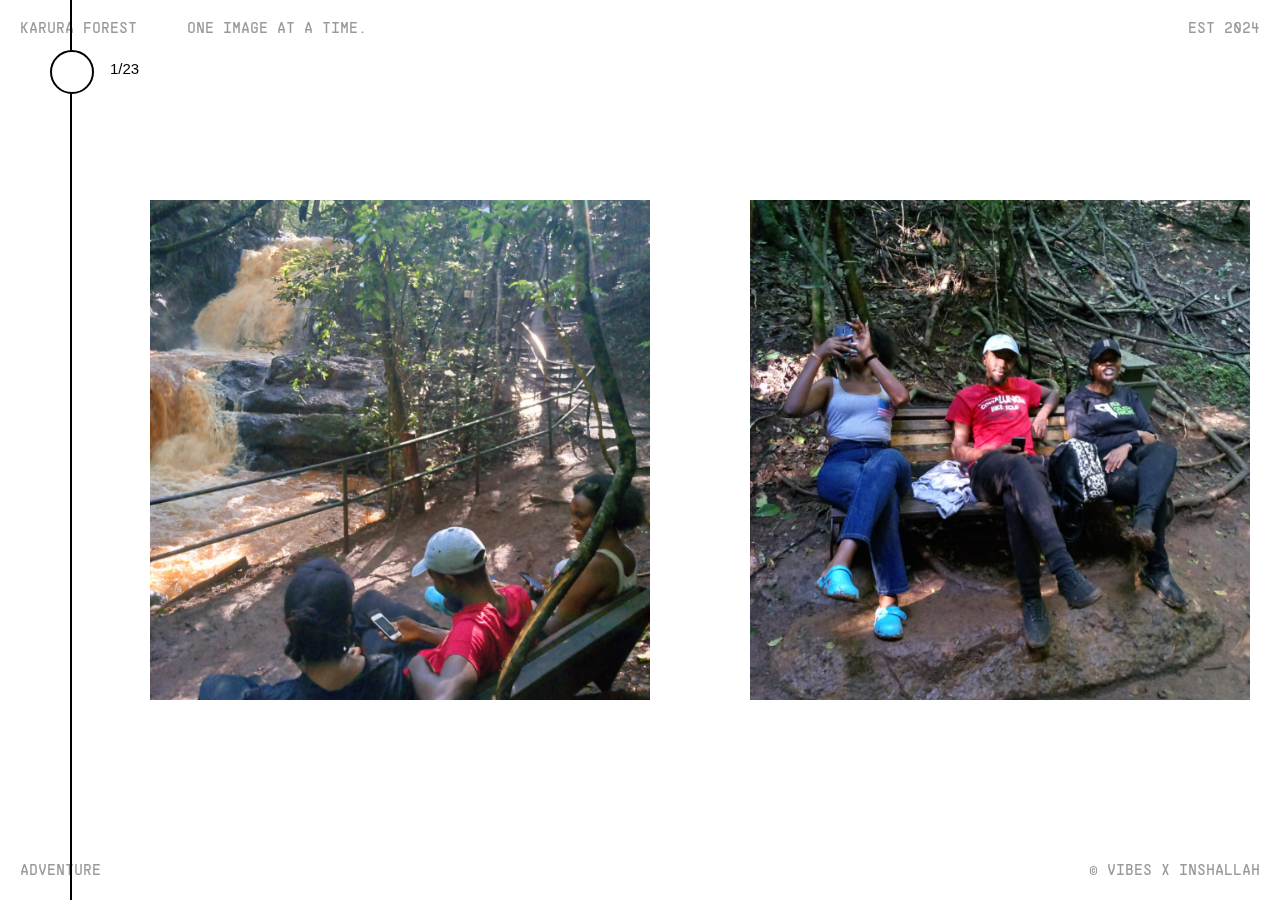
<file: index.html>
<!DOCTYPE html>
<html lang="en">
<head>
    <meta charset="UTF-8">
    <meta http-equiv="X-UA-Compatible" content="IE=edge">
    <meta name="viewport" content="width=device-width, initial-scale=1.0">
    <title>Scroll Slider</title>
    <link rel="stylesheet" href="style.css">
</head>
<body>
    
    <nav>
        <div>
            <div>KARURA FOREST</div>
            <div>One image at a time.</div>
        </div>
        <div>Est 2024</div>
    </nav>

    <div class="marker-wrapper">
        <div class="marker">
            <div class="grab"></div>
        </div>
        <div class="active-slide">1/10</div>
    </div>

    <div class="slider">
        <div class="slider-wrapper">
            <div class="slide">
                <img src="IMAGES/1.jpeg" alt="">
            </div>

            <div class="slide">
                <img src="IMAGES/2.jpeg" alt="">
            </div>

            <div class="slide">
                <img src="IMAGES/3.jpeg" alt="">
            </div>

            <div class="slide">
                <img src="IMAGES/4.jpeg" alt="">
            </div>

            <div class="slide">
                <img src="IMAGES/5.jpeg" alt="">
            </div>

            <div class="slide">
                <img src="IMAGES/6.jpeg" alt="">
            </div>

            <div class="slide">
                <img src="IMAGES/7.jpeg" alt="">
            </div>

            <div class="slide">
                <img src="IMAGES/8.jpeg" alt="">
            </div>

            <div class="slide">
                <img src="IMAGES/9.jpeg" alt="">
            </div>

            <div class="slide">
                <img src="IMAGES/10.jpeg" alt="">
            </div>

            <div class="slide">
                <img src="IMAGES/11.jpeg" alt="">
            </div>

            <div class="slide">
                <img src="IMAGES/12.jpeg" alt="">
            </div>

            <div class="slide">
                <img src="IMAGES/13.jpeg" alt="">
            </div>

            <div class="slide">
                <img src="IMAGES/14.jpeg" alt="">
            </div>

            <div class="slide">
                <img src="IMAGES/15.jpeg" alt="">
            </div>

            <div class="slide">
                <img src="IMAGES/16.jpeg" alt="">
            </div>

            <div class="slide">
                <img src="IMAGES/17.jpeg" alt="">
            </div>

            <div class="slide">
                <img src="IMAGES/18.jpeg" alt="">
            </div>

            <div class="slide">
                <video controls width="500" height="500">
                    <source src="IMAGES/Video1.mp4" type="video/mp4">
                    <!-- You can add multiple <source> elements to provide different video formats for broader browser support -->
                    Your browser does not support the video tag.
                </video>
            </div>

            <div class="slide">
                <video controls width="500" height="500">
                    <source src="IMAGES/Video2.mp4" type="video/mp4">
                    <!-- You can add multiple <source> elements to provide different video formats for broader browser support -->
                    Your browser does not support the video tag.
                </video>
            </div>

            <div class="slide">
                <video controls width="500" height="500">
                    <source src="IMAGES/Video3.mp4" type="video/mp4">
                    <!-- You can add multiple <source> elements to provide different video formats for broader browser support -->
                    Your browser does not support the video tag.
                </video>
            </div>

            <div class="slide">
                <video controls width="500" height="500">
                    <source src="IMAGES/Video4.mp4" type="video/mp4">
                    <!-- You can add multiple <source> elements to provide different video formats for broader browser support -->
                    Your browser does not support the video tag.
                </video>
            </div>

            <div class="slide">
                <video controls width="500" height="500">
                    <source src="IMAGES/Video5.mp4" type="video/mp4">
                    <!-- You can add multiple <source> elements to provide different video formats for broader browser support -->
                    Your browser does not support the video tag.
                </video>
            </div>
            
            
        </div>
    </div>

    <footer>
        <div>ADVENTURE</div>
        <div> &copy; VIBES x INSHALLAH</div>
    </footer>

    <script src="https://cdnjs.cloudflare.com/ajax/libs/gsap/3.12.5/gsap.min.js"></script>

    

    <script>
        let totalSlides = document.querySelectorAll('.slide').length; // Get the total number of slides dynamically
        let target = 0;
        let current = 0;
        let ease = 0.075;
        let startX, endX;
        let isDragging = false;
    
        const slider = document.querySelector(".slider");
        const sliderWrapper = document.querySelector(".slider-wrapper");
        const markerWrapper = document.querySelector(".marker-wrapper");
        const activeSlide = document.querySelector(".active-slide");
    
        let maxScroll = sliderWrapper.offsetWidth - window.innerWidth;
    
        function lerp(start, end, factor) {
            return start + (end - start) * factor;
        }
    
        function updateActiveSliderNumber(markerMove, markerMaxMove) {
            const partWidth = markerMaxMove / totalSlides;
            let currentPart = Math.round((markerMove - 70) / partWidth) + 1;
            currentPart = Math.min(totalSlides, currentPart);
            activeSlide.textContent = `${currentPart}/${totalSlides}`;
        }
    
        function update() {
            current = lerp(current, target, ease);
    
            gsap.set(".slider-wrapper", {
                x: -current,
            });
    
            let moveRatio = current / maxScroll;
    
            let markerMaxMove = window.innerWidth - markerWrapper.offsetWidth - 170;
            let markerMove = 70 + moveRatio * markerMaxMove;
            gsap.set(".marker-wrapper", {
                x: markerMove,
            });
    
            updateActiveSliderNumber(markerMove, markerMaxMove);
    
            requestAnimationFrame(update);
        }
    
        function handleTouchStart(e) {
            startX = e.touches[0].clientX;
            isDragging = true;
        }
    
        function handleTouchMove(e) {
            if (isDragging) {
                endX = e.touches[0].clientX;
            }
        }
    
        function handleTouchEnd() {
            if (isDragging) {
                const deltaX = endX - startX;
                const stepSize = 500; // Adjust based on your slide width or desired scroll amount
                if (deltaX < -30) { // Swipe left
                    target += stepSize;
                } else if (deltaX > 30) { // Swipe right
                    target -= stepSize;
                }
                target = Math.max(0, target);
                target = Math.min(maxScroll, target);
                isDragging = false;
            }
        }
    
        slider.addEventListener('touchstart', handleTouchStart);
        slider.addEventListener('touchmove', handleTouchMove);
        slider.addEventListener('touchend', handleTouchEnd);
    
        window.addEventListener("resize", () => {
            maxScroll = sliderWrapper.offsetWidth - window.innerWidth;
        });
    
        window.addEventListener("wheel", (e) => {
            target += e.deltaY;
    
            target = Math.max(0, target);
            target = Math.min(maxScroll, target);
        });
    
        window.addEventListener("keydown", (e) => {
            const stepSize = 500; // Modify this based on your slide width or desired scroll amount
            if (e.keyCode === 37) { // Left arrow
                target -= stepSize;
            } else if (e.keyCode === 39) { // Right arrow
                target += stepSize;
            }
            target = Math.max(0, target);
            target = Math.min(maxScroll, target);
        });
    
        update();
    </script>

    
    
    
    

</body>
</html>
</file>
<file: style.css>
* {
    margin: 0;
    padding: 0;
    box-sizing: border-box;
}

html, body {
    width: 100vw;
    height: 100vh;
    overflow: hidden;
}

@font-face {
    font-family: Supply;
    src: url(PPSupplyMono-Regular.otf);
    font-weight: 100,300,400,500,600;
    font-stretch: normal;
    font-style: normal;
}

nav, footer {
    position: fixed;
    width: 100%;
    display: flex;
    justify-content: space-between;
    padding: 20px;
    font-family: Supply;
    font-size: 15px;
    text-transform: uppercase;
    opacity: 0.4;
}

nav > div {
    display: flex;
    gap: 50px;
}

footer {
    bottom: 0;
}

.slider {
    width: 100%;
    height: 100%;
    overflow: hidden;
}

.slider-wrapper {
    width: max-content;
    padding: 0 150px;
    height: 100%;
    display: flex;
    align-items: center;
    gap: 100px;
}

.slide {
    width: 500px;
    height: 500px;
    background: black;
}

img {
    width: 100%;
    height: 100%;
    object-fit: cover;
}

.marker-wrapper {
    position: absolute;
    top: 0;
    left: 0;
    width: max-content;
    height: 100vh;
}

.marker {
    position: relative;
    width: 2px;
    height: 100%;
    background: #000;
}

.marker:after {
    position: absolute;
    content: "";
    display: block;
    top: 50px;
    left: -20px;
    width: 40px;
    height: 40px;
    background-color: #FFF;
    border: 2px solid #000;
    border-radius: 100%;
}

.active-slide {
    position: absolute;
    top: 60px;
    left: 40px;
    font-family: Arial, Helvetica, sans-serif;
    font-size: 15px;
}
</file>
